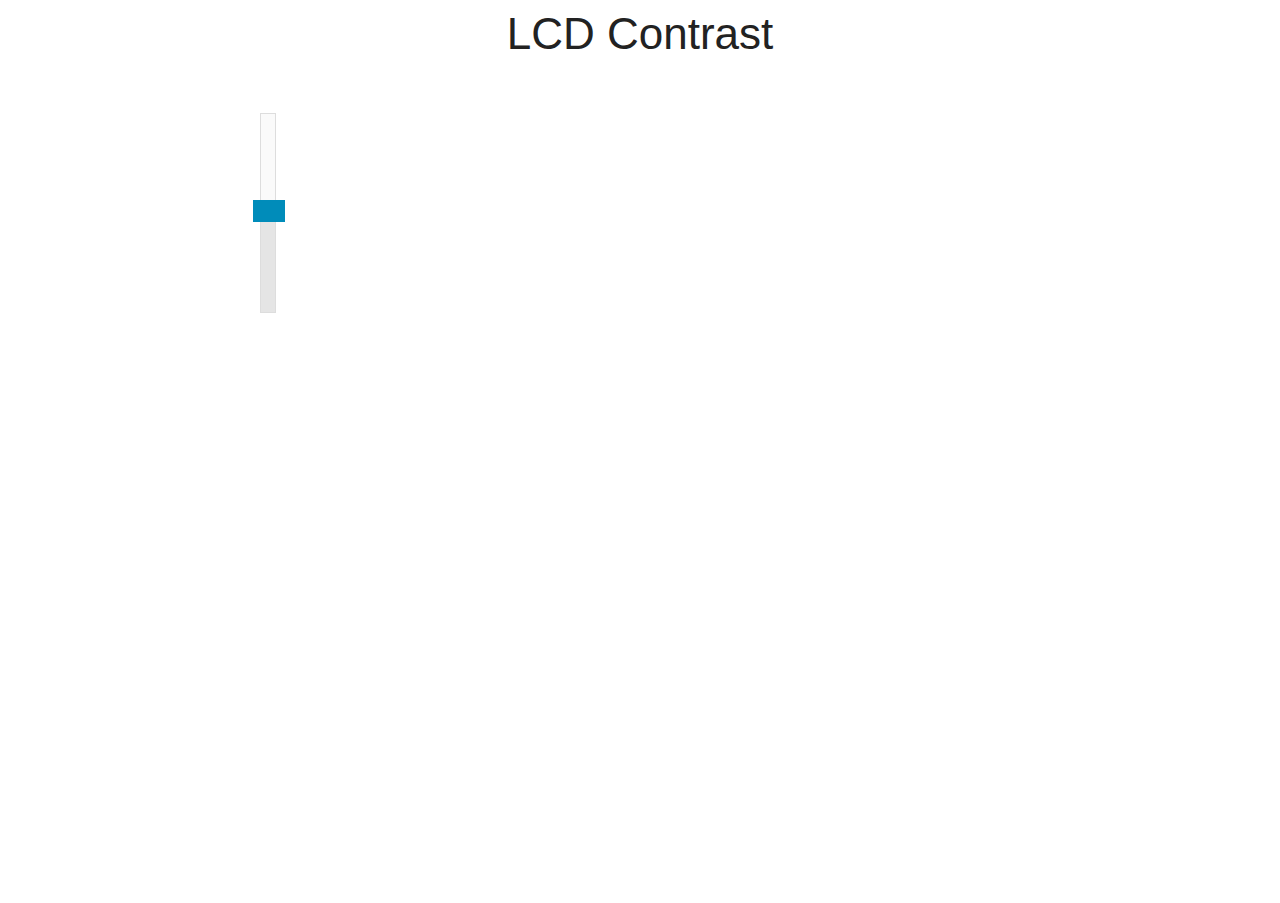
<file: lcd/index.html>
<!DOCTYPE html>
<html lang="en">
<head>
  <title>LCD Contrast</title>
  <meta charset="utf-8">
  <meta name="viewport" content="width=device-width, initial-scale=1">
  <link rel="stylesheet" href="scripts/foundation.css">
  <script src="scripts/jquery-2.2.0.min.js"></script>
  <script src="scripts/foundation.min.js"></script>
</head>
<body>
<h1 align="center">LCD Contrast</h1>
<div class="centered" style="padding:20px;">
  <div class="range-slider vertical-range" data-slider data-options="vertical: true;">
    <span class="range-slider-handle"></span>
  <span class="range-slider-active-segment"></span>
  </div>
</div>

<!-- Initialize Foundation JS -->
<script>
$(document).ready(function() {
    $(document).foundation();
})
</script>

</body>
</html>
</file>
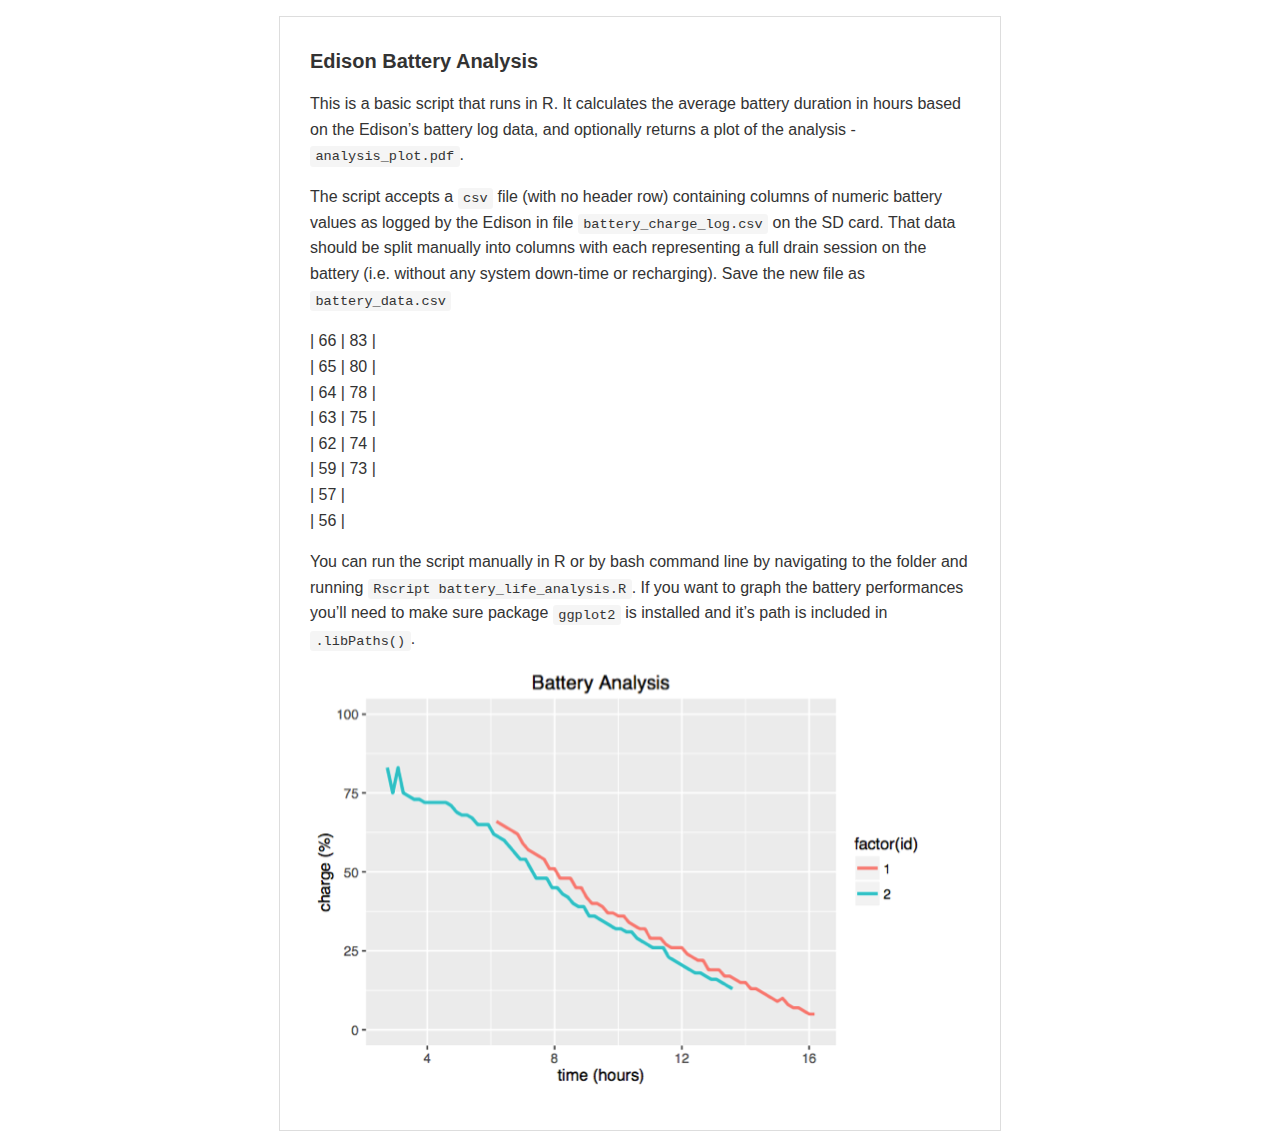
<file: setup/img/README.html>
<!DOCTYPE html>
<!-- saved from url=(0064)file:///var/folders/57/w1dxjlfx4b9bsbpjg_98pvb80000gn/T/172.html -->
<html><head><meta http-equiv="Content-Type" content="text/html; charset=UTF-8"><meta charset="utf-8"><style>body {
  width: 45em;
  border: 1px solid #ddd;
  outline: 1300px solid #fff;
  margin: 16px auto;
}

body .markdown-body
{
  padding: 30px;
}

@font-face {
  font-family: fontawesome-mini;
  src: url([data-uri]) format('woff');
}

@font-face {
  font-family: octicons-anchor;
  src: url([data-uri]) format('woff');
}

.markdown-body {
  font-family: sans-serif;
  -ms-text-size-adjust: 100%;
  -webkit-text-size-adjust: 100%;
  color: #333333;
  overflow: hidden;
  font-family: "Helvetica Neue", Helvetica, "Segoe UI", Arial, freesans, sans-serif;
  font-size: 16px;
  line-height: 1.6;
  word-wrap: break-word;
}

.markdown-body a {
  background: transparent;
}

.markdown-body a:active,
.markdown-body a:hover {
  outline: 0;
}

.markdown-body b,
.markdown-body strong {
  font-weight: bold;
}

.markdown-body mark {
  background: #ff0;
  color: #000;
  font-style: italic;
  font-weight: bold;
}

.markdown-body sub,
.markdown-body sup {
  font-size: 75%;
  line-height: 0;
  position: relative;
  vertical-align: baseline;
}
.markdown-body sup {
  top: -0.5em;
}
.markdown-body sub {
  bottom: -0.25em;
}

.markdown-body h1 {
  font-size: 2em;
  margin: 0.67em 0;
}

.markdown-body img {
  border: 0;
}

.markdown-body hr {
  -moz-box-sizing: content-box;
  box-sizing: content-box;
  height: 0;
}

.markdown-body pre {
  overflow: auto;
}

.markdown-body code,
.markdown-body kbd,
.markdown-body pre,
.markdown-body samp {
  font-family: monospace, monospace;
  font-size: 1em;
}

.markdown-body input {
  color: inherit;
  font: inherit;
  margin: 0;
}

.markdown-body html input[disabled] {
  cursor: default;
}

.markdown-body input {
  line-height: normal;
}

.markdown-body input[type="checkbox"] {
  box-sizing: border-box;
  padding: 0;
}

.markdown-body table {
  border-collapse: collapse;
  border-spacing: 0;
}

.markdown-body td,
.markdown-body th {
  padding: 0;
}

.markdown-body .codehilitetable {
  border: 0;
  border-spacing: 0;
}

.markdown-body .codehilitetable tr {
  border: 0;
}

.markdown-body .codehilitetable pre,
.markdown-body .codehilitetable div.codehilite {
  margin: 0;
}

.markdown-body .linenos,
.markdown-body .code,
.markdown-body .codehilitetable td {
  border: 0;
  padding: 0;
}

.markdown-body td:not(.linenos) .linenodiv {
  padding: 0 !important;
}

.markdown-body .code {
  width: 100%;
}

.markdown-body .linenos div pre,
.markdown-body .linenodiv pre,
.markdown-body .linenodiv {
  border: 0;
  -webkit-border-radius: 0;
  -moz-border-radius: 0;
  border-radius: 0;
  -webkit-border-top-left-radius: 3px;
  -webkit-border-bottom-left-radius: 3px;
  -moz-border-radius-topleft: 3px;
  -moz-border-radius-bottomleft: 3px;
  border-top-left-radius: 3px;
  border-bottom-left-radius: 3px;
}

.markdown-body .code div pre,
.markdown-body .code div {
  border: 0;
  -webkit-border-radius: 0;
  -moz-border-radius: 0;
  border-radius: 0;
  -webkit-border-top-right-radius: 3px;
  -webkit-border-bottom-right-radius: 3px;
  -moz-border-radius-topright: 3px;
  -moz-border-radius-bottomright: 3px;
  border-top-right-radius: 3px;
  border-bottom-right-radius: 3px;
}

.markdown-body * {
  -moz-box-sizing: border-box;
  box-sizing: border-box;
}

.markdown-body input {
  font: 13px Helvetica, arial, freesans, clean, sans-serif, "Segoe UI Emoji", "Segoe UI Symbol";
  line-height: 1.4;
}

.markdown-body a {
  color: #4183c4;
  text-decoration: none;
}

.markdown-body a:hover,
.markdown-body a:focus,
.markdown-body a:active {
  text-decoration: underline;
}

.markdown-body hr {
  height: 0;
  margin: 15px 0;
  overflow: hidden;
  background: transparent;
  border: 0;
  border-bottom: 1px solid #ddd;
}

.markdown-body hr:before,
.markdown-body hr:after {
  display: table;
  content: " ";
}

.markdown-body hr:after {
  clear: both;
}

.markdown-body h1,
.markdown-body h2,
.markdown-body h3,
.markdown-body h4,
.markdown-body h5,
.markdown-body h6 {
  margin-top: 15px;
  margin-bottom: 15px;
  line-height: 1.1;
}

.markdown-body h1 {
  font-size: 30px;
}

.markdown-body h2 {
  font-size: 21px;
}

.markdown-body h3 {
  font-size: 16px;
}

.markdown-body h4 {
  font-size: 14px;
}

.markdown-body h5 {
  font-size: 12px;
}

.markdown-body h6 {
  font-size: 11px;
}

.markdown-body blockquote {
  margin: 0;
}

.markdown-body ul,
.markdown-body ol {
  padding: 0;
  margin-top: 0;
  margin-bottom: 0;
}

.markdown-body ol ol,
.markdown-body ul ol {
  list-style-type: lower-roman;
}

.markdown-body ul ul ol,
.markdown-body ul ol ol,
.markdown-body ol ul ol,
.markdown-body ol ol ol {
  list-style-type: lower-alpha;
}

.markdown-body dd {
  margin-left: 0;
}

.markdown-body code,
.markdown-body pre,
.markdown-body samp {
  font-family: Consolas, "Liberation Mono", Menlo, Courier, monospace;
  font-size: 12px;
}

.markdown-body pre {
  margin-top: 0;
  margin-bottom: 0;
}

.markdown-body kbd {
  background-color: #e7e7e7;
  background-image: -moz-linear-gradient(#fefefe, #e7e7e7);
  background-image: -webkit-linear-gradient(#fefefe, #e7e7e7);
  background-image: linear-gradient(#fefefe, #e7e7e7);
  background-repeat: repeat-x;
  border-radius: 2px;
  border: 1px solid #cfcfcf;
  color: #000;
  padding: 3px 5px;
  line-height: 10px;
  font: 11px Consolas, "Liberation Mono", Menlo, Courier, monospace;
  display: inline-block;
}

.markdown-body>*:first-child {
  margin-top: 0 !important;
}

.markdown-body>*:last-child {
  margin-bottom: 0 !important;
}

.markdown-body .headeranchor-link {
  position: absolute;
  top: 0;
  bottom: 0;
  left: 0;
  display: block;
  padding-right: 6px;
  padding-left: 30px;
  margin-left: -30px;
}

.markdown-body .headeranchor-link:focus {
  outline: none;
}

.markdown-body h1,
.markdown-body h2,
.markdown-body h3,
.markdown-body h4,
.markdown-body h5,
.markdown-body h6 {
  position: relative;
  margin-top: 1em;
  margin-bottom: 16px;
  font-weight: bold;
  line-height: 1.4;
}

.markdown-body h1 .headeranchor,
.markdown-body h2 .headeranchor,
.markdown-body h3 .headeranchor,
.markdown-body h4 .headeranchor,
.markdown-body h5 .headeranchor,
.markdown-body h6 .headeranchor {
  display: none;
  color: #000;
  vertical-align: middle;
}

.markdown-body h1:hover .headeranchor-link,
.markdown-body h2:hover .headeranchor-link,
.markdown-body h3:hover .headeranchor-link,
.markdown-body h4:hover .headeranchor-link,
.markdown-body h5:hover .headeranchor-link,
.markdown-body h6:hover .headeranchor-link {
  height: 1em;
  padding-left: 8px;
  margin-left: -30px;
  line-height: 1;
  text-decoration: none;
}

.markdown-body h1:hover .headeranchor-link .headeranchor,
.markdown-body h2:hover .headeranchor-link .headeranchor,
.markdown-body h3:hover .headeranchor-link .headeranchor,
.markdown-body h4:hover .headeranchor-link .headeranchor,
.markdown-body h5:hover .headeranchor-link .headeranchor,
.markdown-body h6:hover .headeranchor-link .headeranchor {
  display: inline-block;
}

.markdown-body h1 {
  padding-bottom: 0.3em;
  font-size: 2.25em;
  line-height: 1.2;
  border-bottom: 1px solid #eee;
}

.markdown-body h2 {
  padding-bottom: 0.3em;
  font-size: 1.75em;
  line-height: 1.225;
  border-bottom: 1px solid #eee;
}

.markdown-body h3 {
  font-size: 1.5em;
  line-height: 1.43;
}

.markdown-body h4 {
  font-size: 1.25em;
}

.markdown-body h5 {
  font-size: 1em;
}

.markdown-body h6 {
  font-size: 1em;
  color: #777;
}

.markdown-body p,
.markdown-body blockquote,
.markdown-body ul,
.markdown-body ol,
.markdown-body dl,
.markdown-body table,
.markdown-body pre,
.markdown-body .admonition {
  margin-top: 0;
  margin-bottom: 16px;
}

.markdown-body hr {
  height: 4px;
  padding: 0;
  margin: 16px 0;
  background-color: #e7e7e7;
  border: 0 none;
}

.markdown-body ul,
.markdown-body ol {
  padding-left: 2em;
}

.markdown-body ul ul,
.markdown-body ul ol,
.markdown-body ol ol,
.markdown-body ol ul {
  margin-top: 0;
  margin-bottom: 0;
}

.markdown-body li>p {
  margin-top: 16px;
}

.markdown-body dl {
  padding: 0;
}

.markdown-body dl dt {
  padding: 0;
  margin-top: 16px;
  font-size: 1em;
  font-style: italic;
  font-weight: bold;
}

.markdown-body dl dd {
  padding: 0 16px;
  margin-bottom: 16px;
}

.markdown-body blockquote {
  padding: 0 15px;
  color: #777;
  border-left: 4px solid #ddd;
}

.markdown-body blockquote>:first-child {
  margin-top: 0;
}

.markdown-body blockquote>:last-child {
  margin-bottom: 0;
}

.markdown-body table {
  display: block;
  width: 100%;
  overflow: auto;
  word-break: normal;
  word-break: keep-all;
}

.markdown-body table th {
  font-weight: bold;
}

.markdown-body table th,
.markdown-body table td {
  padding: 6px 13px;
  border: 1px solid #ddd;
}

.markdown-body table tr {
  background-color: #fff;
  border-top: 1px solid #ccc;
}

.markdown-body table tr:nth-child(2n) {
  background-color: #f8f8f8;
}

.markdown-body img {
  max-width: 100%;
  -moz-box-sizing: border-box;
  box-sizing: border-box;
}

.markdown-body code,
.markdown-body samp {
  padding: 0;
  padding-top: 0.2em;
  padding-bottom: 0.2em;
  margin: 0;
  font-size: 85%;
  background-color: rgba(0,0,0,0.04);
  border-radius: 3px;
}

.markdown-body code:before,
.markdown-body code:after {
  letter-spacing: -0.2em;
  content: "\00a0";
}

.markdown-body pre>code {
  padding: 0;
  margin: 0;
  font-size: 100%;
  word-break: normal;
  white-space: pre;
  background: transparent;
  border: 0;
}

.markdown-body .codehilite {
  margin-bottom: 16px;
}

.markdown-body .codehilite pre,
.markdown-body pre {
  padding: 16px;
  overflow: auto;
  font-size: 85%;
  line-height: 1.45;
  background-color: #f7f7f7;
  border-radius: 3px;
}

.markdown-body .codehilite pre {
  margin-bottom: 0;
  word-break: normal;
}

.markdown-body pre {
  word-wrap: normal;
}

.markdown-body pre code {
  display: inline;
  max-width: initial;
  padding: 0;
  margin: 0;
  overflow: initial;
  line-height: inherit;
  word-wrap: normal;
  background-color: transparent;
  border: 0;
}

.markdown-body pre code:before,
.markdown-body pre code:after {
  content: normal;
}

/* Admonition */
.markdown-body .admonition {
  -webkit-border-radius: 3px;
  -moz-border-radius: 3px;
  position: relative;
  border-radius: 3px;
  border: 1px solid #e0e0e0;
  border-left: 6px solid #333;
  padding: 10px 10px 10px 30px;
}

.markdown-body .admonition table {
  color: #333;
}

.markdown-body .admonition p {
  padding: 0;
}

.markdown-body .admonition-title {
  font-weight: bold;
  margin: 0;
}

.markdown-body .admonition>.admonition-title {
  color: #333;
}

.markdown-body .attention>.admonition-title {
  color: #a6d796;
}

.markdown-body .caution>.admonition-title {
  color: #d7a796;
}

.markdown-body .hint>.admonition-title {
  color: #96c6d7;
}

.markdown-body .danger>.admonition-title {
  color: #c25f77;
}

.markdown-body .question>.admonition-title {
  color: #96a6d7;
}

.markdown-body .note>.admonition-title {
  color: #d7c896;
}

.markdown-body .admonition:before,
.markdown-body .attention:before,
.markdown-body .caution:before,
.markdown-body .hint:before,
.markdown-body .danger:before,
.markdown-body .question:before,
.markdown-body .note:before {
  font: normal normal 16px fontawesome-mini;
  -moz-osx-font-smoothing: grayscale;
  -webkit-user-select: none;
  -moz-user-select: none;
  -ms-user-select: none;
  user-select: none;
  line-height: 1.5;
  color: #333;
  position: absolute;
  left: 0;
  top: 0;
  padding-top: 10px;
  padding-left: 10px;
}

.markdown-body .admonition:before {
  content: "\f056\00a0";
  color: 333;
}

.markdown-body .attention:before {
  content: "\f058\00a0";
  color: #a6d796;
}

.markdown-body .caution:before {
  content: "\f06a\00a0";
  color: #d7a796;
}

.markdown-body .hint:before {
  content: "\f05a\00a0";
  color: #96c6d7;
}

.markdown-body .danger:before {
  content: "\f057\00a0";
  color: #c25f77;
}

.markdown-body .question:before {
  content: "\f059\00a0";
  color: #96a6d7;
}

.markdown-body .note:before {
  content: "\f040\00a0";
  color: #d7c896;
}

.markdown-body .admonition::after {
  content: normal;
}

.markdown-body .attention {
  border-left: 6px solid #a6d796;
}

.markdown-body .caution {
  border-left: 6px solid #d7a796;
}

.markdown-body .hint {
  border-left: 6px solid #96c6d7;
}

.markdown-body .danger {
  border-left: 6px solid #c25f77;
}

.markdown-body .question {
  border-left: 6px solid #96a6d7;
}

.markdown-body .note {
  border-left: 6px solid #d7c896;
}

.markdown-body .admonition>*:first-child {
  margin-top: 0 !important;
}

.markdown-body .admonition>*:last-child {
  margin-bottom: 0 !important;
}

/* progress bar*/
.markdown-body .progress {
  display: block;
  width: 300px;
  margin: 10px 0;
  height: 24px;
  -webkit-border-radius: 3px;
  -moz-border-radius: 3px;
  border-radius: 3px;
  background-color: #ededed;
  position: relative;
  box-shadow: inset -1px 1px 3px rgba(0, 0, 0, .1);
}

.markdown-body .progress-label {
  position: absolute;
  text-align: center;
  font-weight: bold;
  width: 100%; margin: 0;
  line-height: 24px;
  color: #333;
  text-shadow: 1px 1px 0 #fefefe, -1px -1px 0 #fefefe, -1px 1px 0 #fefefe, 1px -1px 0 #fefefe, 0 1px 0 #fefefe, 0 -1px 0 #fefefe, 1px 0 0 #fefefe, -1px 0 0 #fefefe, 1px 1px 2px #000;
  -webkit-font-smoothing: antialiased !important;
  white-space: nowrap;
  overflow: hidden;
}

.markdown-body .progress-bar {
  height: 24px;
  float: left;
  -webkit-border-radius: 3px;
  -moz-border-radius: 3px;
  border-radius: 3px;
  background-color: #96c6d7;
  box-shadow: inset 0 1px 0 rgba(255, 255, 255, .5), inset 0 -1px 0 rgba(0, 0, 0, .1);
  background-size: 30px 30px;
  background-image: -webkit-linear-gradient(
    135deg, rgba(255, 255, 255, .4) 27%,
    transparent 27%,
    transparent 52%, rgba(255, 255, 255, .4) 52%,
    rgba(255, 255, 255, .4) 77%,
    transparent 77%, transparent
  );
  background-image: -moz-linear-gradient(
    135deg,
    rgba(255, 255, 255, .4) 27%, transparent 27%,
    transparent 52%, rgba(255, 255, 255, .4) 52%,
    rgba(255, 255, 255, .4) 77%, transparent 77%,
    transparent
  );
  background-image: -ms-linear-gradient(
    135deg,
    rgba(255, 255, 255, .4) 27%, transparent 27%,
    transparent 52%, rgba(255, 255, 255, .4) 52%,
    rgba(255, 255, 255, .4) 77%, transparent 77%,
    transparent
  );
  background-image: -o-linear-gradient(
    135deg,
    rgba(255, 255, 255, .4) 27%, transparent 27%,
    transparent 52%, rgba(255, 255, 255, .4) 52%,
    rgba(255, 255, 255, .4) 77%, transparent 77%,
    transparent
  );
  background-image: linear-gradient(
    135deg,
    rgba(255, 255, 255, .4) 27%, transparent 27%,
    transparent 52%, rgba(255, 255, 255, .4) 52%,
    rgba(255, 255, 255, .4) 77%, transparent 77%,
    transparent
  );
}

.markdown-body .progress-100plus .progress-bar {
  background-color: #a6d796;
}

.markdown-body .progress-80plus .progress-bar {
  background-color: #c6d796;
}

.markdown-body .progress-60plus .progress-bar {
  background-color: #d7c896;
}

.markdown-body .progress-40plus .progress-bar {
  background-color: #d7a796;
}

.markdown-body .progress-20plus .progress-bar {
  background-color: #d796a6;
}

.markdown-body .progress-0plus .progress-bar {
  background-color: #c25f77;
}

.markdown-body .candystripe-animate .progress-bar{
  -webkit-animation: animate-stripes 3s linear infinite;
  -moz-animation: animate-stripes 3s linear infinite;
  animation: animate-stripes 3s linear infinite;
}

@-webkit-keyframes animate-stripes {
  0% {
    background-position: 0 0;
  }

  100% {
    background-position: 60px 0;
  }
}

@-moz-keyframes animate-stripes {
  0% {
    background-position: 0 0;
  }

  100% {
    background-position: 60px 0;
  }
}

@keyframes animate-stripes {
  0% {
    background-position: 0 0;
  }

  100% {
    background-position: 60px 0;
  }
}

.markdown-body .gloss .progress-bar {
  box-shadow:
    inset 0 4px 12px rgba(255, 255, 255, .7),
    inset 0 -12px 0 rgba(0, 0, 0, .05);
}

/* Multimarkdown Critic Blocks */
.markdown-body .critic_mark {
  background: #ff0;
}

.markdown-body .critic_delete {
  color: #c82829;
  text-decoration: line-through;
}

.markdown-body .critic_insert {
  color: #718c00 ;
  text-decoration: underline;
}

.markdown-body .critic_comment {
  color: #8e908c;
  font-style: italic;
}

.markdown-body .headeranchor {
  font: normal normal 16px octicons-anchor;
  line-height: 1;
  display: inline-block;
  text-decoration: none;
  -webkit-font-smoothing: antialiased;
  -moz-osx-font-smoothing: grayscale;
  -webkit-user-select: none;
  -moz-user-select: none;
  -ms-user-select: none;
  user-select: none;
}

.headeranchor:before {
  content: '\f05c';
}

.markdown-body .task-list-item {
  list-style-type: none;
}

.markdown-body .task-list-item+.task-list-item {
  margin-top: 3px;
}

.markdown-body .task-list-item input {
  margin: 0 4px 0.25em -20px;
  vertical-align: middle;
}

/* Media */
@media only screen and (min-width: 480px) {
  .markdown-body {
    font-size:14px;
  }
}

@media only screen and (min-width: 768px) {
  .markdown-body {
    font-size:16px;
  }
}

@media print {
  .markdown-body * {
    background: transparent !important;
    color: black !important;
    filter:none !important;
    -ms-filter: none !important;
  }

  .markdown-body {
    font-size:12pt;
    max-width:100%;
    outline:none;
    border: 0;
  }

  .markdown-body a,
  .markdown-body a:visited {
    text-decoration: underline;
  }

  .markdown-body .headeranchor-link {
    display: none;
  }

  .markdown-body a[href]:after {
    content: " (" attr(href) ")";
  }

  .markdown-body abbr[title]:after {
    content: " (" attr(title) ")";
  }

  .markdown-body .ir a:after,
  .markdown-body a[href^="javascript:"]:after,
  .markdown-body a[href^="#"]:after {
    content: "";
  }

  .markdown-body pre {
    white-space: pre;
    white-space: pre-wrap;
    word-wrap: break-word;
  }

  .markdown-body pre,
  .markdown-body blockquote {
    border: 1px solid #999;
    padding-right: 1em;
    page-break-inside: avoid;
  }

  .markdown-body .progress,
  .markdown-body .progress-bar {
    -moz-box-shadow: none;
    -webkit-box-shadow: none;
    box-shadow: none;
  }

  .markdown-body .progress {
    border: 1px solid #ddd;
  }

  .markdown-body .progress-bar {
    height: 22px;
    border-right: 1px solid #ddd;
  }

  .markdown-body tr,
  .markdown-body img {
    page-break-inside: avoid;
  }

  .markdown-body img {
    max-width: 100% !important;
  }

  .markdown-body p,
  .markdown-body h2,
  .markdown-body h3 {
    orphans: 3;
    widows: 3;
  }

  .markdown-body h2,
  .markdown-body h3 {
    page-break-after: avoid;
  }
}
</style><title>README</title></head><body><article class="markdown-body"><h4 id="edison-battery-analysis"><a name="user-content-edison-battery-analysis" href="file:///var/folders/57/w1dxjlfx4b9bsbpjg_98pvb80000gn/T/172.html#edison-battery-analysis" class="headeranchor-link" aria-hidden="true"><span class="headeranchor"></span></a>Edison Battery Analysis</h4>
<p>This is a basic script that runs in R.  It calculates the average battery duration in hours based on the Edison’s battery log data, and optionally returns a plot of the analysis - <code>analysis_plot.pdf</code>.</p>
<p>The script accepts a <code>csv</code> file (with no header row) containing columns of numeric battery values as logged by the Edison in file <code>battery_charge_log.csv</code> on the SD card.  That data should be split manually into columns with each representing a full drain session on the battery (i.e. without any system down-time or recharging).  Save the new file as <code>battery_data.csv</code></p>
<p>| 66 | 83 |<br>
| 65 | 80 |<br>
| 64 | 78 |<br>
| 63 | 75 |<br>
| 62 | 74 |<br>
| 59 | 73 |<br>
| 57 |  <br>
| 56 |    </p>
<p>You can run the script manually in R or by bash command line by navigating to the folder and running <code>Rscript battery_life_analysis.R</code>.  If you want to graph the battery performances you’ll need to make sure package <code>ggplot2</code> is installed and it’s path is included in <code>.libPaths()</code>.</p>
<p><img alt="" src="./README_files/battery_plot.png"></p></article></body></html>
</file>
